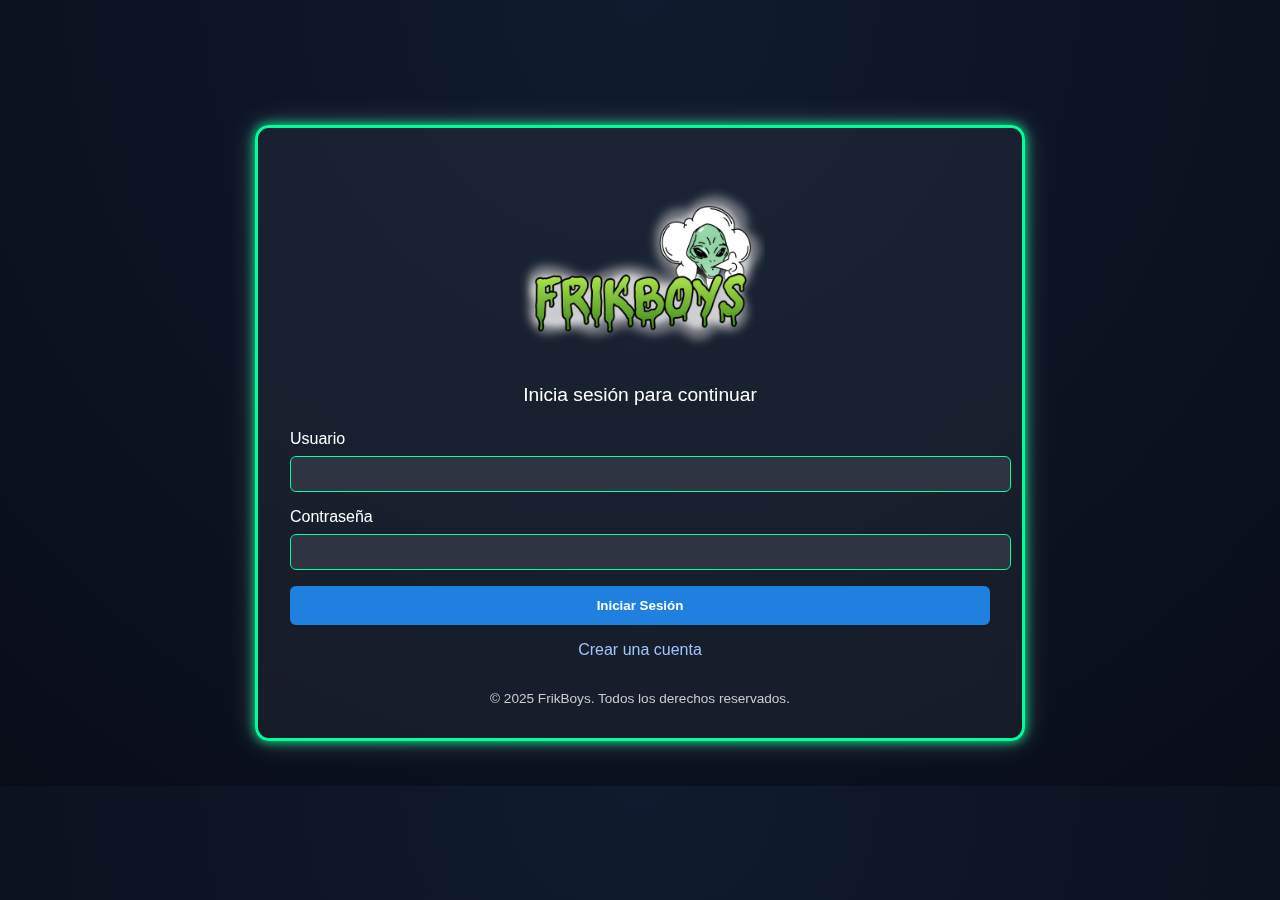
<file: index.html>
<!DOCTYPE html>
<html lang="es">
<head>
    <meta charset="UTF-8">
    <title>Redirigiendo a Login...</title>
    
    <!-- Esta línea redirige automáticamente a la página de login -->
    <meta http-equiv="refresh" content="0; url=public/HTML/login.html">
    
</head>
<body>
    <!-- Mensaje por si la redirección falla -->
    <p>
      Si no eres redirigido automáticamente, 
      <a href="public/HTML/login.html">haz clic aquí para iniciar sesión</a>.
    </p>
</body>
</html>
</file>
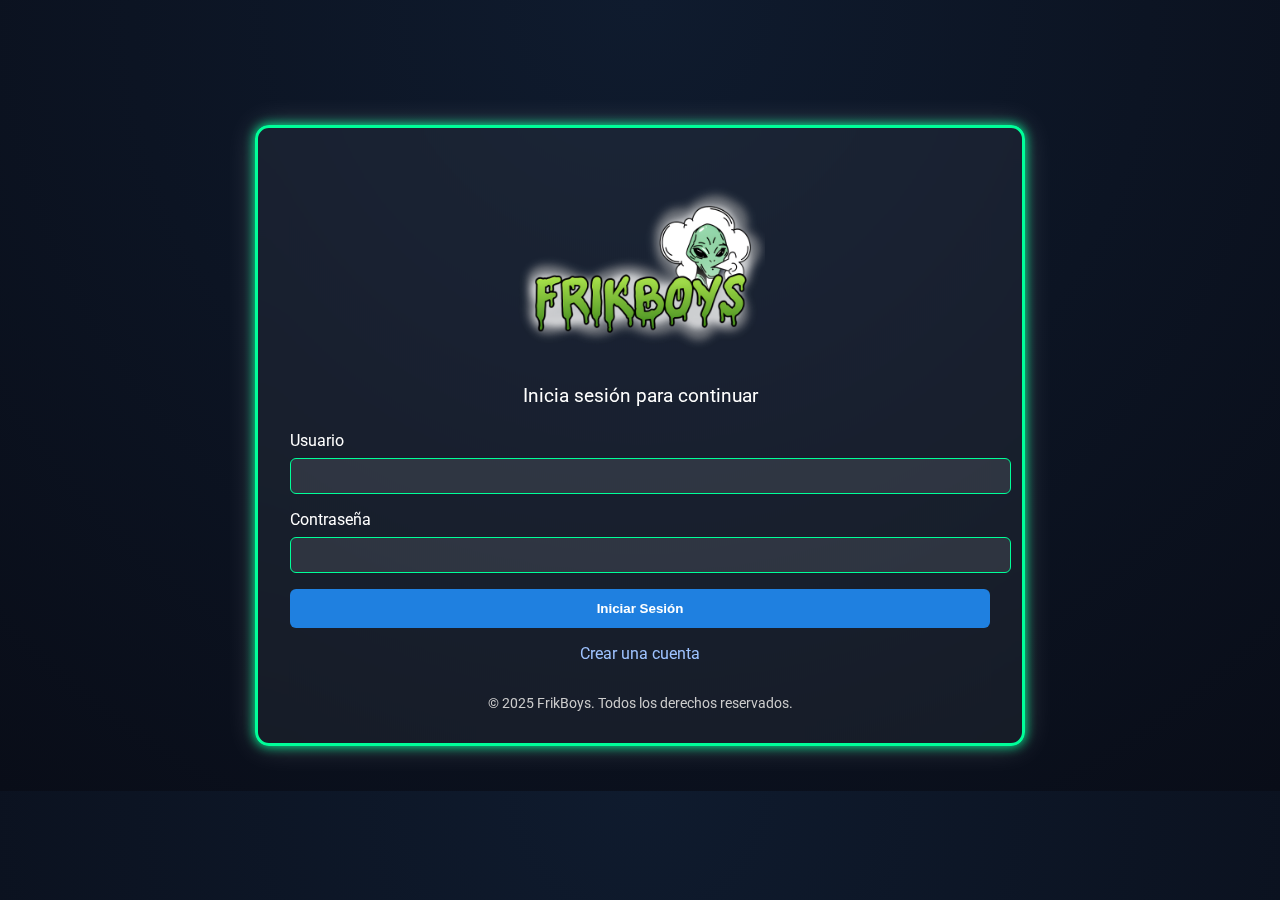
<file: public/HTML/login.html>
<!DOCTYPE html>
<html lang="es">
<head>
  <meta charset="UTF-8" />
  <meta name="viewport" content="width=device-width, initial-scale=1.0" />
  <title>Login - FrikBoys</title>
  <link rel="stylesheet" href="../CSS/style.css" />
  <link rel="stylesheet" href="../CSS/loginRegistro.css" />
  <link rel="icon" href="../imagenes/Logo.png" type="image/png" />
  <link href="https://fonts.googleapis.com/css2?family=Bangers&family=Roboto:wght@400;700&display=swap" rel="stylesheet" />

</head>
<body>
  <div class="LogReg-container">
    <form class="LogReg-form" action="PagPrincipal.html">
      <h1 class="LogReg-title">
        <img src="../imagenes/Logo.png" alt="FrikBoys logo" />
      </h1>
      <p class="LogReg-subtitle">Inicia sesión para continuar</p>

      <div class="input-group">
        <label for="username">Usuario</label>
        <input type="text" id="username" name="username" required />
      </div>
      <div class="input-group">
        <label for="password">Contraseña</label>
        <input type="password" id="password" name="password" required />
      </div>
      <button type="submit" class="LogReg-button">Iniciar Sesión</button>
      <div class="LogReg-links">
        <a href="registro.html">Crear una cuenta</a>
      </div>
    </form>
    <footer class="main-piepagina">
      <p>&copy; 2025 FrikBoys. Todos los derechos reservados.</p>
    </footer>
  </div>
</body>
</html>
</file>
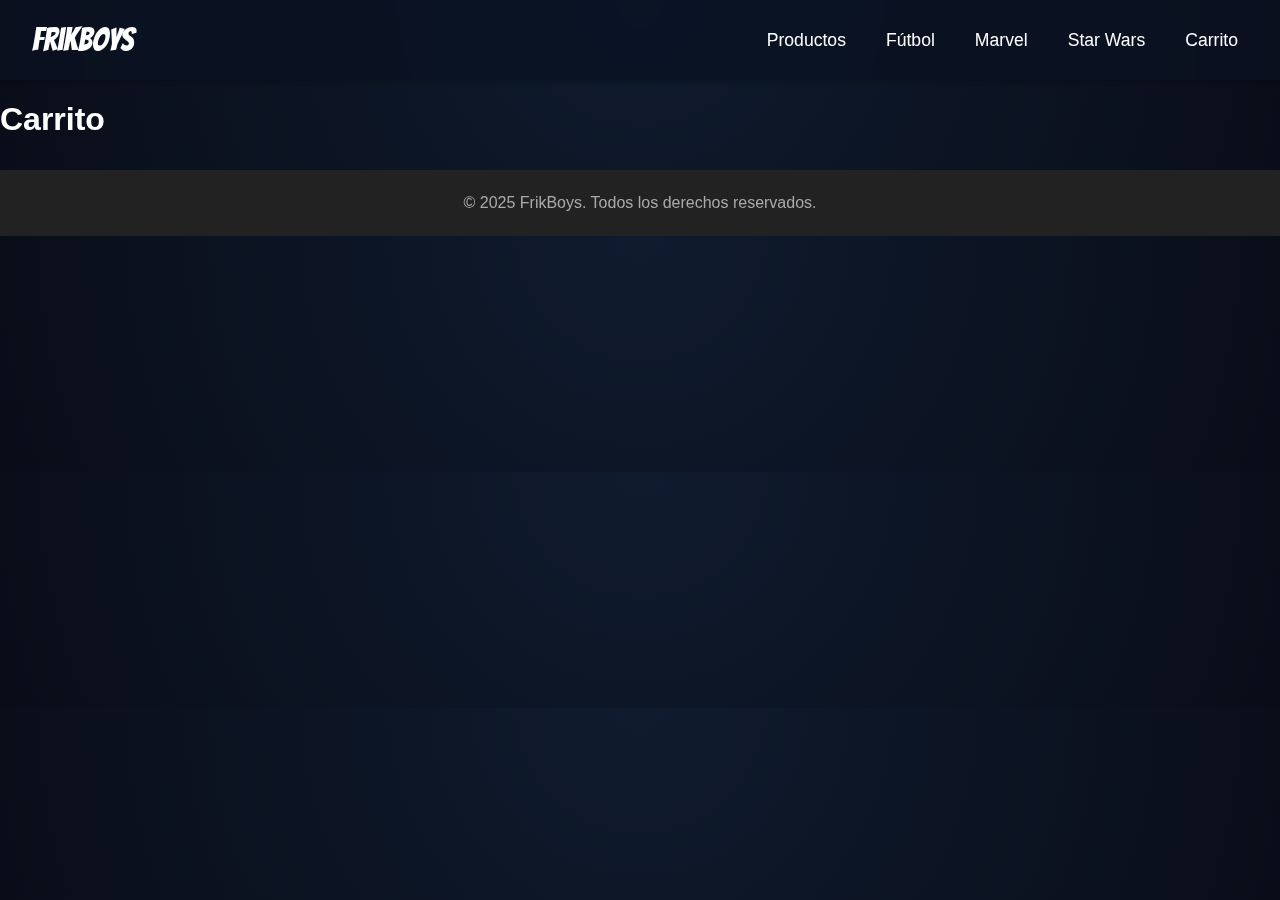
<file: public/HTML/PagCarrito.html>
<!DOCTYPE html>
<html lang="es">
<head>
    <meta charset="UTF-8">
    <meta name="viewport" content="width=device-width, initial-scale=1.0">
    <title>Carrito - FrikBoys</title>
    <link rel="stylesheet" href="../CSS/style.css">
    <link href="https://fonts.googleapis.com/css2?family=Bangers&display=swap" rel="stylesheet">
    <link rel="icon" href="../imagenes/Logo.png" type="image/png" />
</head>
<body>
    <!-- Contenido de Encabezado.html -->
    <header class="main-encabezado">
        <a href="PagPrincipal.html" class="logo">FrikBoys</a>
        <nav>
            <ul>
                <li><a href="PagProductos.html">Productos</a></li>
                <li><a href="PagFutbol.html">Fútbol</a></li>
                <li><a href="PagMarvel.html">Marvel</a></li>
                <li><a href="PagStarWars.html">Star Wars</a></li>
                <li><a href="PagCarrito.html">Carrito</a></li>
            </ul>
        </nav>
    </header>

    <main>
        <h1>Carrito</h1>
    </main>

    <footer class="main-piepagina">
        <p>&copy; 2025 FrikBoys. Todos los derechos reservados.</p>
    </footer>

    <script src="../JS/main.js"></script>
</body>
</html>
</file>
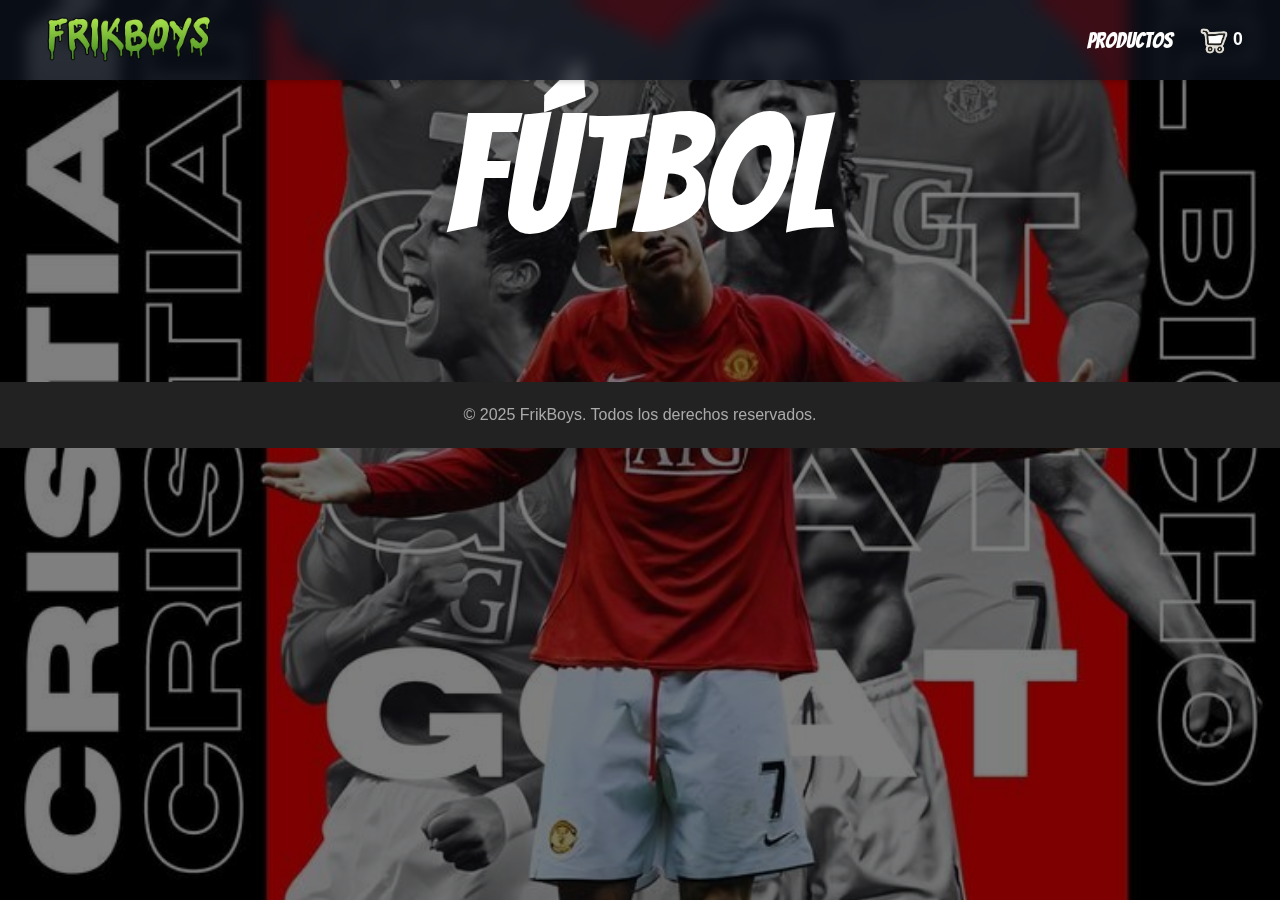
<file: public/HTML/PagFutbol.html>
<!DOCTYPE html>
<html lang="es">
<head>
    <meta charset="UTF-8">
    <meta name="viewport" content="width=device-width, initial-scale=1.0">
    <title>Fútbol - FrikBoys</title>
    <link rel="stylesheet" href="../CSS/style.css">
    <link rel="stylesheet" href="../CSS/PagFutbol.css">
    <!-- CSS Controles -->
    <link rel="stylesheet" href="../CSS/ViewerControls.css">
    <link href="https://fonts.googleapis.com/css2?family=Bangers&display=swap" rel="stylesheet">
    <link rel="icon" href="../imagenes/Logo.png" type="image/png" />
</head>
<body>
    <!-- Contenido de Encabezado.html -->
    <div id="header-container"></div>

    <script>
        (async function loadHeader(){
            try{
                const res = await fetch('header.html');
                if(!res.ok) throw new Error('No se pudo cargar header');
                const html = await res.text();
                document.getElementById('header-container').innerHTML = html;
            }catch(err){
                console.error(err);
            }
        })();
    </script>

    <main>
        <h1 class="page-title">Fútbol</h1>
        <section id="gallery" class="gallery"></section>
    </main>

    <footer class="main-piepagina">
        <p>&copy; 2025 FrikBoys. Todos los derechos reservados.</p>
    </footer>

    <script type="module" src="../JS/PagFutbol.js"></script>
</body>
</html>
</file>
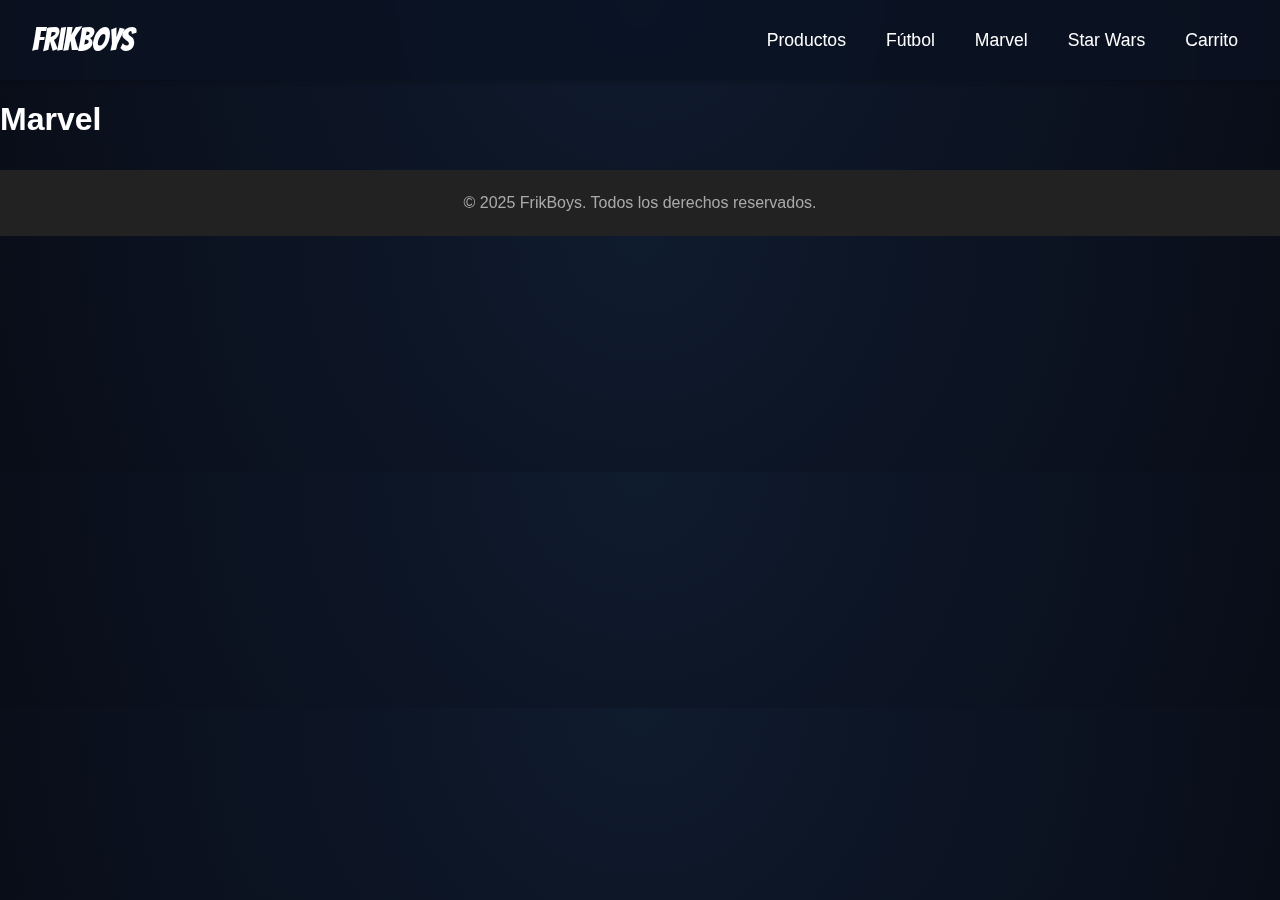
<file: public/HTML/PagMarvel.html>
<!DOCTYPE html>
<html lang="es">
<head>
    <meta charset="UTF-8">
    <meta name="viewport" content="width=device-width, initial-scale=1.0">
    <title>Marvel - FrikBoys</title>
    <link rel="stylesheet" href="../CSS/style.css">
    <link href="https://fonts.googleapis.com/css2?family=Bangers&display=swap" rel="stylesheet">
</head>
<body>
    <!-- Contenido de Encabezado.html -->
    <header class="main-encabezado">
        <a href="PagPrincipal.html" class="logo">FrikBoys</a>
        <nav>
            <ul>
                <li><a href="PagProductos.html">Productos</a></li>
                <li><a href="PagFutbol.html">Fútbol</a></li>
                <li><a href="PagMarvel.html">Marvel</a></li>
                <li><a href="PagStarWars.html">Star Wars</a></li>
                <li><a href="PagCarrito.html">Carrito</a></li>
            </ul>
        </nav>
    </header>

    <main>
        <h1>Marvel</h1>
    </main>

    <footer class="main-piepagina">
        <p>&copy; 2025 FrikBoys. Todos los derechos reservados.</p>
    </footer>

    <script src="../JS/main.js"></script>
</body>
</html>
</file>
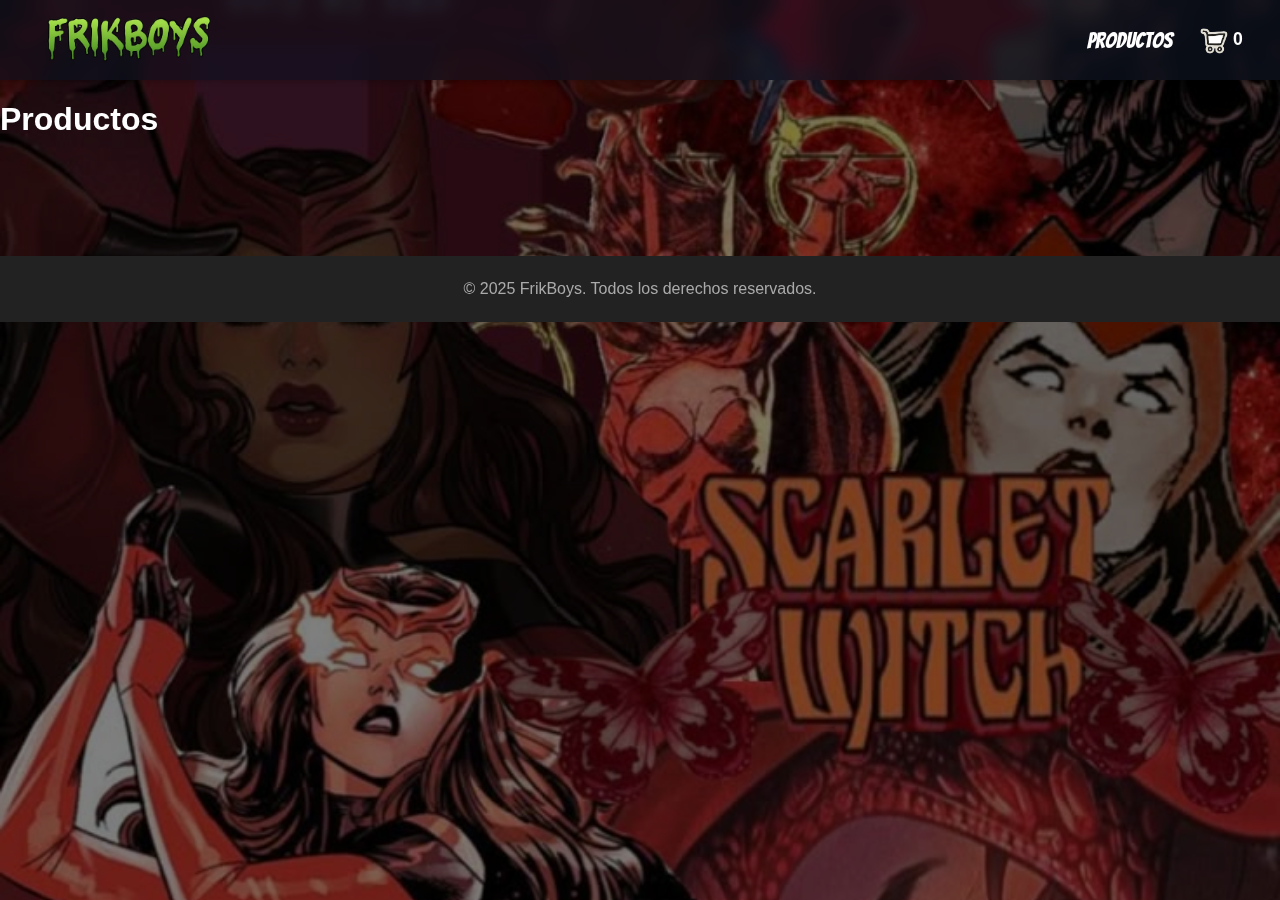
<file: public/HTML/PagProductos.html>
<!DOCTYPE html>
<html lang="es">
<head>
    <meta charset="UTF-8">
    <meta name="viewport" content="width=device-width, initial-scale=1.0">
    <title>Productos - FrikBoys</title>
    <link rel="stylesheet" href="../CSS/style.css">
    <link rel="stylesheet" href="../CSS/PagMarvel.css">
     <!-- CSS Controles -->
    <link rel="stylesheet" href="../CSS/ViewerControls.css">
    <link href="https://fonts.googleapis.com/css2?family=Bangers&display=swap" rel="stylesheet">
    <link rel="icon" href="../imagenes/Logo.png" type="image/png" />
</head>
<body>
     <div id="header-container"></div>

    <script>
        (async function loadHeader(){
            try{
                const res = await fetch('header.html');
                if(!res.ok) throw new Error('No se pudo cargar header');
                const html = await res.text();
                document.getElementById('header-container').innerHTML = html;
            }catch(err){
                console.error(err);
            }
        })();
    </script>

    <main>
        <h1>Productos</h1>
        <section id="gallery" class="gallery"></section>
    </main>

    <footer class="main-piepagina">
        <p>&copy; 2025 FrikBoys. Todos los derechos reservados.</p>
    </footer>

    <script type="module" src="../JS/Productos_page.js"></script>
</body>
</html>
</file>
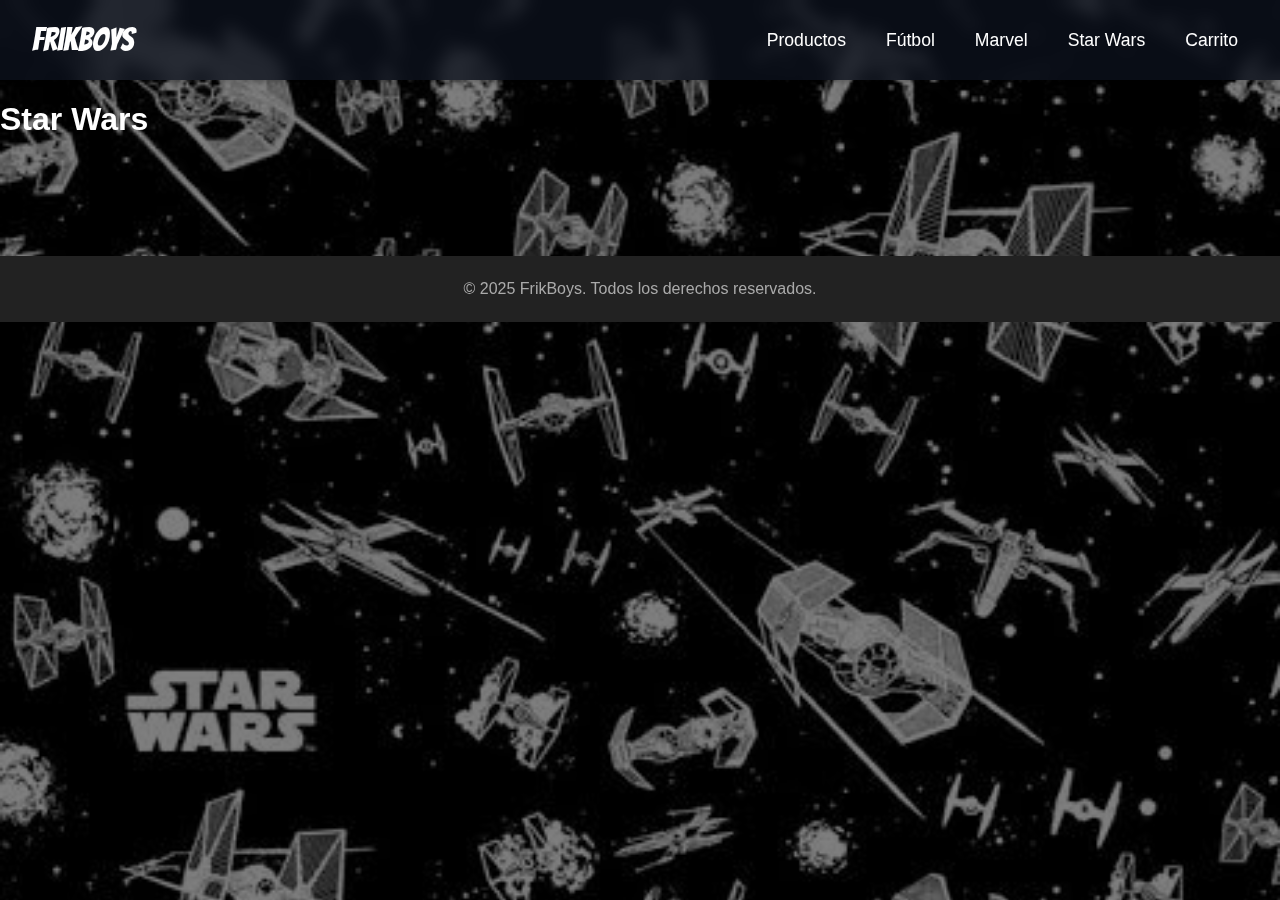
<file: public/HTML/PagStarWars.html>
<!DOCTYPE html>
<html lang="es">
<head>
    <meta charset="UTF-8">
    <meta name="viewport" content="width=device-width, initial-scale=1.0">
    <title>Marvel - FrikBoys</title>
    
    <!-- CSS Global -->
    <link rel="stylesheet" href="../CSS/style.css">
    <!-- CSS Específico de esta página -->
    <link rel="stylesheet" href="../CSS/PagStarWars.css">
    
    <link href="https://fonts.googleapis.com/css2?family=Bangers&display=swap" rel="stylesheet">
</head>
<body>
    <header class="main-encabezado">
        <a href="PagPrincipal.html" class="logo">FrikBoys</a>
        <nav>
            <ul>
                <li><a href="PagProductos.html">Productos</a></li>
                <li><a href="PagFutbol.html">Fútbol</a></li>
                <li><a href="PagMarvel.html">Marvel</a></li>
                <li><a href="PagStarWars.html">Star Wars</a></li>
                <li><a href="PagCarrito.html">Carrito</a></li>
            </ul>
        </nav>
    </header>

    <main>
        <h1>Star Wars</h1>
        <section id="gallery" class="gallery"></section>
    </main>

    <footer class="main-piepagina">
        <p>© 2025 FrikBoys. Todos los derechos reservados.</p>
    </footer>

    <!-- Script configurado como módulo para importar el visor 3D -->
    <script type="module" src="../JS/PagStarWar.js"></script>
</body>
</html>
</file>
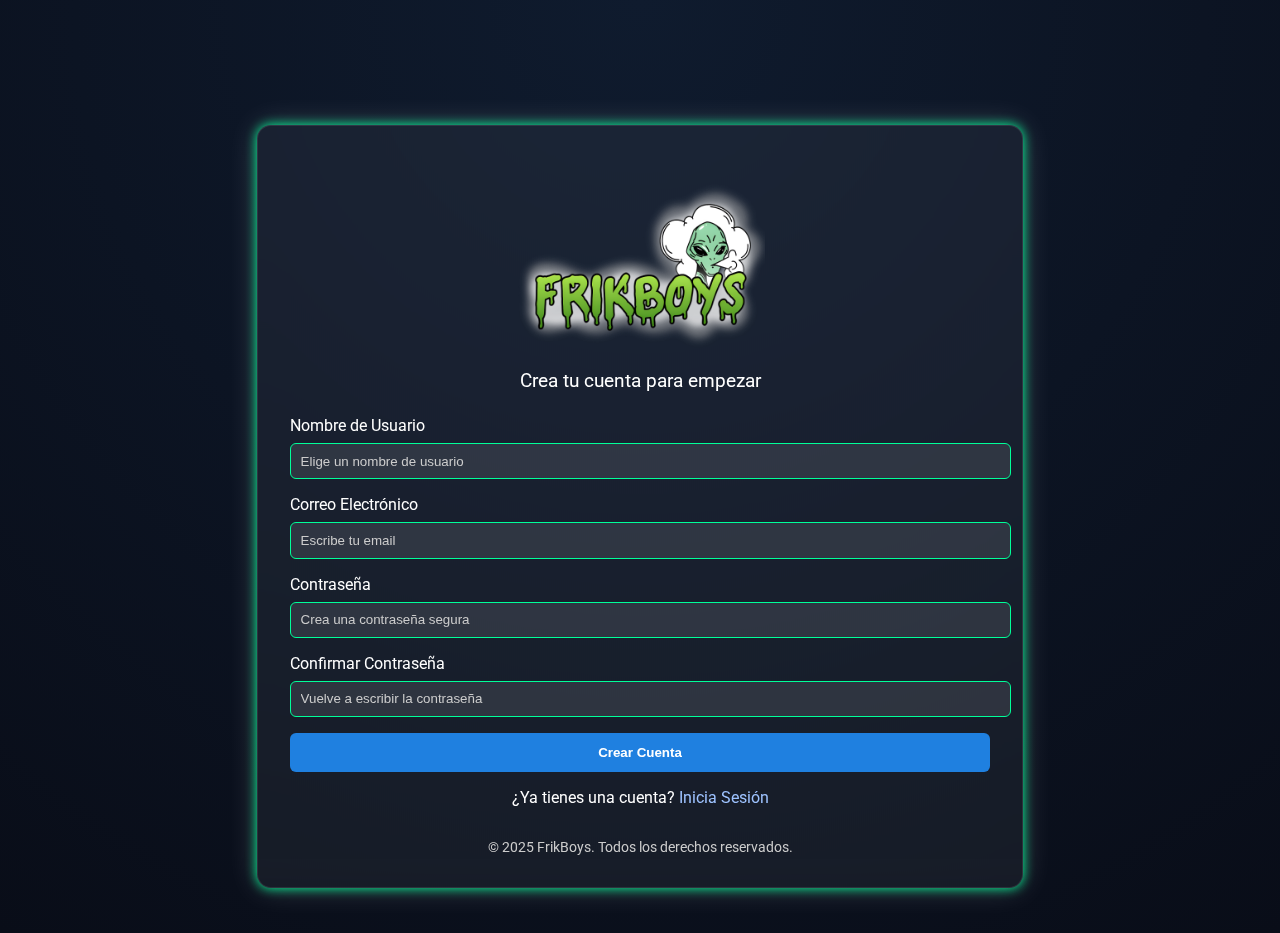
<file: public/HTML/registro.html>
<!DOCTYPE html>
<html lang="es">
<head>
  <meta charset="UTF-8" />
  <meta name="viewport" content="width=device-width, initial-scale=1.0" />
  <title>Registro - FrikBoys</title>
  <link rel="stylesheet" href="../CSS/style.css" />
  <link rel="stylesheet" href="../CSS/loginRegistro.css" />
  <link rel="icon" href="../imagenes/Logo.png" type="image/png" />
  <link href="https://fonts.googleapis.com/css2?family=Bangers&family=Roboto:wght@400;700&display=swap" rel="stylesheet" />
  <style>
    body {
      background: radial-gradient(circle at top, #0f1b2e, #090d18);
      color: #eaeaea;
    }
    .LogReg-container {
      background-color: rgba(255, 255, 255, 0.05);
      backdrop-filter: blur(12px);
      border: 1px solid rgba(255, 255, 255, 0.1);
    }
    .LogReg-title {
      margin-bottom: 1rem;
    }
    .LogReg-title img {
      width: 120px;
      height: auto;
    }
    .LogReg-button {
      background-color: #1f80e0;
    }
    .LogReg-button:hover {
      background-color: #1668b8;
    }
    .LogReg-links a {
      color: #9ec3ff;
    }
    .LogReg-links a:hover {
      text-decoration: underline;
    }
  </style>
</head>
<body>
  <div class="LogReg-container">
    <form class="LogReg-form" action="login.html" method="GET">
      <h1 class="LogReg-title">
        <img src="../imagenes/Logo.png" alt="FrikBoys logo" />
      </h1>
      <p class="LogReg-subtitle">Crea tu cuenta para empezar</p>

      <div class="input-group">
        <label for="username">Nombre de Usuario</label>
        <input type="text" id="username" name="username" placeholder="Elige un nombre de usuario" required />
      </div>

      <div class="input-group">
        <label for="email">Correo Electrónico</label>
        <input type="email" id="email" name="email" placeholder="Escribe tu email" required />
      </div>

      <div class="input-group">
        <label for="password">Contraseña</label>
        <input type="password" id="password" name="password" placeholder="Crea una contraseña segura" required />
      </div>

      <div class="input-group">
        <label for="confirm-password">Confirmar Contraseña</label>
        <input type="password" id="confirm-password" name="confirm-password" placeholder="Vuelve a escribir la contraseña" required />
      </div>

      <button type="submit" class="LogReg-button">Crear Cuenta</button>

      <div class="LogReg-links">
        <span>¿Ya tienes una cuenta?</span>
        <a href="login.html">Inicia Sesión</a>
      </div>
    </form>
    <footer class="main-piepagina">
      <p>&copy; 2025 FrikBoys. Todos los derechos reservados.</p>
    </footer>
  </div>
</body>
</html>
</file>
<file: public/CSS/style.css>
/* --- Estilos base para todo el sitio --- */
body {
    font-family: Arial, sans-serif; /* Una fuente legible para el contenido */
    margin: 0; /* Elimina el margen por defecto del navegador */
    padding: 0;
    background-color: #f4f4f4; /* Un color de fondo suave para las páginas */
    color: #333; /* Color de texto principal */
    padding-top: 80px; /* Espacio para el header fixed */
}

/* --- encabezado / Barra de Navegación Principal --- */
.main-encabezado {
    background-color: rgba(12, 18, 30, 0.75);
    backdrop-filter: saturate(180%) blur(8px);
    padding: 1rem 2rem;
    color: white;
    display: flex;
    justify-content: space-between; /* Alinea el logo a la izquierda y la nav a la derecha */
    align-items: center;
    box-shadow: 0 2px 5px rgba(0,0,0,0.2);
    height: 80px;
    box-sizing: border-box;
    position: fixed;
    top: 0;
    left: 0;
    right: 0;
    z-index: 1000;
}

.main-encabezado .logo {
    font-family: 'Bangers', cursive; /* Reutilizamos la fuente "friki" para el logo */
    font-size: 2rem;
    text-decoration: none;
    color: white;
    display: flex;
    align-items: center;
    justify-content: center;
    height: 100%;
    margin: 0;
    padding: 0;
}


/* Enlace 'Productos' con la misma tipografía que el logo */
.main-encabezado .brand {
  font-family: 'Bangers', cursive;
  font-size: 1.4rem;
  color: white;
  text-decoration: none;
  display: flex;
  align-items: center;
  justify-content: center;
  height: 100%;
  padding: 0 8px;
  margin: 0;
}

/* Estilos para el icono del carrito */
.main-encabezado .link-carrito {
  display: flex;
  align-items: center;
  justify-content: center;
  color: white;
  padding: 0;
  margin: 0;
  height: auto;
}
.main-encabezado .link-carrito svg {
  width: 28px;
  height: 28px;
  margin: 0;
  padding: 0;
}

.main-encabezado nav ul {
    margin: 0;
    padding: 0;
    list-style: none; /* Quita los puntos de la lista */
    display: flex;
    gap: 20px; /* Espacio entre los enlaces */
}

.main-encabezado nav a {
    color: white;
    text-decoration: none;
    font-size: 1.1rem;
    padding: 5px 10px;
    border-radius: 5px;
    transition: background-color 0.3s;
}

.main-encabezado nav a:hover {
    background-color: #34495e; /* Un fondo sutil al pasar el ratón */
}

.main-encabezado .link-carrito:hover {
    background-color: transparent;
}


/* --- piedpagina / Pie de Página --- */
.main-piepagina {
    background-color: #222;
    color: #aaa;
    text-align: center;
    padding: 1.5rem;
    margin-top: 2rem; /* Empuja el piepagina hacia abajo */
}

.main-piepagina p {
    margin: 0;
}

body {
  background: radial-gradient(circle at top, #0f1b2e, #090d18);
  color: #ffffff;
}

.LogReg-container {
  background-color: rgba(255, 255, 255, 0.05);
  backdrop-filter: blur(12px);
  border: 2px solid #00ff99; /* verde slime */
  box-shadow: 0 0 30px rgba(255, 255, 255, 0.2); /* efecto humo */
  border-radius: 12px;
}

.LogReg-title {
  margin-bottom: 1rem;
}

.LogReg-title img {
  width: 240px;
  height: auto;
}

.input-group label {
  color: #ffffff;
}

.input-group input {
  background-color: rgba(255, 255, 255, 0.1);
  color: #ffffff;
  border: 1px solid #00ff99;
}

.input-group input::placeholder {
  color: #cccccc;
}

.LogReg-button {
  background-color: #1f80e0;
  color: white;
}

.LogReg-button:hover {
  background-color: #1668b8;
}

.LogReg-links {
  color: #ffffff;
}

.LogReg-links a {
  color: #9ec3ff;
}

.LogReg-links a:hover {
  text-decoration: underline;
}

.carrusel-destacado {
  background-color: #111827;
  padding: 2rem 0;
  overflow: hidden;
}

.carrusel-container {
  position: relative;
  max-width: 100%;
  margin: 0 auto;
  display: flex;
  align-items: center;
}

.carrusel-imagenes {
  display: flex;
  overflow-x: auto;
  scroll-behavior: smooth;
  gap: 1rem;
  padding: 0 2rem;
}

.carrusel-imagenes img {
  height: 200px;
  flex-shrink: 0;
  border-radius: 8px;
  transition: transform 0.3s ease;
}

.carrusel-imagenes img:hover {
  transform: scale(1.05);
}

.carrusel-btn {
  background-color: rgba(0, 0, 0, 0.6);
  color: #fff;
  border: none;
  font-size: 2rem;
  padding: 0.5rem 1rem;
  cursor: pointer;
  z-index: 1;
}

.carrusel-btn.left {
  position: absolute;
  left: 0;
}

.carrusel-btn.right {
  position: absolute;
  right: 0;
}

.hero_bg {
  position: relative;
  background-color: #1a1a1a;
  overflow: hidden;
}

.hero_carrusel {
  position: relative;
  width: 100%;
  height: 100%;
  text-align: center;
}

.hero_carrusel img {
  width: 100%;
  max-height: 400px;
  object-fit: cover;
  transition: opacity 0.5s ease;
}

.hero_btn {
  position: absolute;
  top: 50%;
  transform: translateY(-50%);
  background-color: rgba(0,0,0,0.5);
  color: white;
  border: none;
  font-size: 2rem;
  padding: 0.5rem 1rem;
  cursor: pointer;
  z-index: 2;
}

.hero_btn.left {
  left: 10px;
}

.hero_btn.right {
  right: 10px;
}

.hero {
  position: relative;
  width: 100%;
  height: 500px; /* ajusta según tus imágenes */
  overflow: hidden;
  margin: 0;
  padding: 0;
}

.hero_carrusel {
  position: relative;
  width: 100%;
  height: 100%;
}

.hero_carrusel img {
  width: 100%;
  height: 100%;
  object-fit: cover;
  display: block;
}

.hero_btn {
  position: absolute;
  top: 50%;
  transform: translateY(-50%);
  background-color: rgba(0,0,0,0.5);
  color: white;
  border: none;
  font-size: 2rem;
  padding: 0.5rem 1rem;
  cursor: pointer;
  z-index: 2;
}

.hero_btn.left {
  left: 10px;
}

.hero_btn.right {
  right: 10px;
}

.hero_overlay {
  position: absolute;
  top: 50%;
  left: 50%;
  transform: translate(-50%, -50%);
  text-align: center;
  color: white;
  z-index: 3;
  width: 100%;
  padding: 0 1rem;
}

.hero_title {
  font-size: 3rem;
  font-family: 'Bangers', cursive;
  margin-bottom: 0.5rem;
}

.hero_subtitle {
  font-size: 1.5rem;
  margin-bottom: 1rem;
}

.hero_actions .btn--primary {
  background-color: #007bff;
  color: white;
  padding: 0.7rem 1.5rem;
  border-radius: 5px;
  text-decoration: none;
  font-weight: bold;
}

/* =========================================
   RESPONSIVE DESIGN GLOBAL (style.css)
   Añadir al final del archivo
   ========================================= */

/* --- TABLETS Y MÓVILES GRANDES (max-width: 900px) --- */
@media screen and (max-width: 900px) {
    
    /* 1. HEADER MÁS COMPACTO */
    .main-encabezado {
        padding: 0.5rem 1rem; /* Menos relleno a los lados */
        height: 60px; /* Reducimos la altura de la barra */
    }

    /* Ajustamos el body para que el contenido no quede tapado por el header nuevo */
    body {
        padding-top: 60px; 
    }

    .main-encabezado .logo {
        font-size: 1.5rem; /* Logo FrikBoys más pequeño */
    }

    .main-encabezado .brand {
        font-size: 1.1rem; /* Enlace "Productos" más pequeño */
    }

    /* 2. CARRUSEL DE IMÁGENES PEQUEÑAS */
    .carrusel-imagenes img {
        height: 160px; /* Reducir altura de miniaturas */
    }
}

/* --- MÓVILES (max-width: 600px) --- */
@media screen and (max-width: 600px) {

    /* 1. HEADER MÍNIMO */
    .main-encabezado nav ul {
        gap: 10px; /* Juntar más los enlaces */
    }
    
    .main-encabezado nav a {
        font-size: 0.9rem; /* Texto más pequeño */
        padding: 5px;
    }

    /* 2. HERO / BANNER PRINCIPAL */
    .hero {
        height: 400px; /* Altura ajustada para móvil */
    }

    .hero_title {
        font-size: 2.2rem; /* Reducir título gigante (3rem era mucho) */
        line-height: 1.1;
    }

    .hero_subtitle {
        font-size: 1rem;
        margin-bottom: 1.5rem;
    }

    .hero_btn {
        font-size: 1.5rem; /* Flechas más pequeñas */
        padding: 0.2rem 0.8rem;
    }

    /* 3. FORMULARIO LOGIN / REGISTRO */
    .LogReg-container {
        width: 92%; /* Ocupar casi todo el ancho */
        margin: 2rem auto; /* Centrar con margen */
        padding: 1.5rem; /* Menos padding interno */
    }

    .LogReg-title img {
        width: 180px; /* Logo del formulario más pequeño */
    }

    .input-group input {
        font-size: 16px; /* Evita zoom automático en iPhone */
        padding: 0.8rem; /* Área de toque cómoda */
    }

    /* 4. PIE DE PÁGINA */
    .main-piepagina {
        padding: 1rem;
        font-size: 0.8rem;
    }
}

/* --- MÓVILES MUY PEQUEÑOS (max-width: 380px) --- */
@media screen and (max-width: 380px) {
    /* Ocultar subtítulo del Hero si la pantalla es enana */
    .hero_subtitle {
        display: none; 
    }
    
    .hero_title {
        font-size: 1.8rem;
    }

    /* Ajuste extremo para el header */
    .main-encabezado .brand {
        display: none; /* Ocultar texto "Productos" y dejar solo el carrito si no cabe */
    }
}
</file>
<file: public/CSS/loginRegistro.css>
body {
  background-color: #090d18; /* azul oscuro uniforme */
  color: #ffffff;
  font-family: 'Roboto', sans-serif;
}

/* Contenedor del formulario */
.LogReg-container {
  max-width: 700px; /* antes 400px → ahora mucho más ancho */
  margin: 5vh auto;
  padding: 2rem;
  background-color: rgba(255, 255, 255, 0.05);
  backdrop-filter: blur(12px);
  border: 3px solid #00ff99; /* borde verde lima */
  box-shadow:
    0 0 12px #00ff99,       /* resplandor verde */
    0 0 30px rgba(255, 255, 255, 0.2); /* humo blanco */
  border-radius: 14px;
}

/* Logo más grande */
.LogReg-title {
  text-align: center;
  margin-bottom: 2rem;
}
.LogReg-title img {
  width: 250px !important;
  max-width: none !important;
  height: auto;
  display: block;
  margin: 0 auto;
}

/* Subtítulo */
.LogReg-subtitle {
  text-align: center;
  font-size: 1.2rem;
  margin-bottom: 1.5rem;
  color: #ffffff;
}

/* Campos de entrada */
.input-group {
  margin-bottom: 1rem;
}
.input-group label {
  display: block;
  margin-bottom: 0.5rem;
  color: #ffffff;
}
.input-group input {
  width: 100%;
  padding: 0.6rem;
  border-radius: 6px;
  border: 1px solid #00ff99;
  background-color: rgba(255, 255, 255, 0.1);
  color: #ffffff;
}
.input-group input::placeholder {
  color: #cccccc;
}

/* Botón */
.LogReg-button {
  width: 100%;
  padding: 0.75rem;
  border: none;
  border-radius: 6px;
  background-color: #1f80e0;
  color: white;
  font-weight: bold;
  cursor: pointer;
  transition: background-color 0.2s ease;
}
.LogReg-button:hover {
  background-color: #1668b8;
}

/* Enlaces */
.LogReg-links {
  text-align: center;
  margin-top: 1rem;
  color: #ffffff;
}
.LogReg-links a {
  color: #9ec3ff;
  text-decoration: none;
}
.LogReg-links a:hover {
  text-decoration: underline;
}

.main-piepagina {
  text-align: center;
  margin-top: 2rem;
  font-size: 0.85rem;
  color: #cccccc;
  background: none !important;
  border: none !important;
  padding: 0 !important;
}

/* =========================================
   RESPONSIVE DESIGN (Media Queries)
   Añadir al final del archivo CSS
   ========================================= */

/* Para Tablets y pantallas medianas (menos de 768px) */
@media screen and (max-width: 768px) {
  .LogReg-container {
    max-width: 90%; /* En vez de fijo, usa porcentaje del ancho */
    padding: 1.5rem; /* Reducimos un poco el padding interno */
    margin: 3vh auto; /* Menos margen vertical */
  }

  .LogReg-title img {
    width: 200px !important; /* Logo un poco más pequeño */
  }
}

/* Para Móviles (menos de 480px) */
@media screen and (max-width: 480px) {
  .LogReg-container {
    max-width: 95%; /* Ocupa casi todo el ancho de la pantalla */
    padding: 1.2rem; /* Menos relleno para ganar espacio útil */
    margin: 2rem auto; 
    border-width: 2px; /* Borde un poco más fino */
  }

  .LogReg-title img {
    width: 160px !important; /* Logo optimizado para móvil */
    margin-bottom: 1rem;
  }

  .LogReg-subtitle {
    font-size: 1rem; /* Texto un poco más pequeño */
    margin-bottom: 1.2rem;
  }

  .input-group label {
    font-size: 0.9rem;
  }

  .input-group input {
    padding: 0.5rem; /* Inputs un poco más compactos */
    font-size: 16px; /* Evita que el iPhone haga zoom al escribir */
  }

  .LogReg-button {
    padding: 0.7rem;
    font-size: 1rem;
  }
}
</file>
<file: public/CSS/PagFutbol.css>
/* --- NUEVO: Estilo para el contenedor del modelo en la carta --- */
.card-model-preview {
    width: 100%;
    height: 250px;
    background-color: transparent; 
    cursor: pointer;
    overflow: hidden; /* Asegura que el modelo no se salga */
}

/* --- Galería de Productos --- */
.gallery { 
    display: flex; /* Cambiado de grid a flex */
    flex-wrap: wrap; /* Permite que los elementos pasen a la siguiente línea */
    justify-content: center; /* Centra los elementos horizontalmente */
    gap: 2rem; 
    padding: 2rem; 
}

/* Fondo de página Fútbol */
body {
    background-image: url('../imagenes/Futbol/EstampadoCritiano.jpg');
    background-size: cover;
    background-attachment: fixed;
    background-position: center;
    background-repeat: no-repeat;
    position: relative;
}

body::before {
    content: '';
    position: fixed;
    top: 0;
    left: 0;
    width: 100%;
    height: 100%;
    background-color: rgba(0, 0, 0, 0.5);
    pointer-events: none;
    z-index: -1;
}

main {
    position: relative;
    z-index: 1;
}

/* Título de página */
.page-title {
    font-family: 'Bangers', cursive;
    font-size: 10.2rem;
    color: white;
    text-align: center;
    margin: 0.5rem 0 1.5rem;
    letter-spacing: 1px;
    font-weight: 400; /* quitar negrita */
}

.product-card { 
    width: 320px;
    background: #1e1e1e; 
    color: #efefef;
    border-radius: 12px; 
    overflow: hidden; 
    box-shadow: 0 4px 15px rgba(0,0,0,0.6), 0 0 20px rgba(0,255,0,0.4); 
    border: 2px solid rgba(0,255,0,0.7);
    text-align: center; 
    transition: transform .3s; 
    cursor: pointer; 
    display:flex; flex-direction:column; align-items:center;
}

.product-card:hover { 
    transform: translateY(10px); 
}


/* Ya no se usa para el modelo, pero se puede dejar por si acaso */
.product-card img { 
    width: 100%; 
    height: 250px; 
    object-fit: cover; 
}

/* Caja de info que distingue del fondo */
.card-info{
    background: rgba(255,255,255,0.03);
    padding: 16px;
    margin-top: 12px;
    border-radius: 10px;
    border: 1px solid rgba(255,255,255,0.06);
    box-shadow: 0 8px 20px rgba(0,0,0,0.45);
    width: calc(100% - 28px);
    text-align: center;
}

.product-card h3 { 
    margin: 0 0 8px;
    font-size: 1.8rem; 
}

.product-card .desc{ font-size: 1.15rem; color: #d6d6d6; margin: 6px 0; }

.precio { 
    font-weight: 800; 
    color: #e74c3c; 
    font-size: 1.6rem; 
}

.card-actions{ display:flex; gap:10px; justify-content:center; margin-top:12px; }
.btn-add{ background:#e74c3c; color:#fff; border:none; padding:12px 18px; border-radius:999px; cursor:pointer; font-size:1.05rem; }
.btn-add:hover{ filter: brightness(0.95); }
.btn-carrito{ border-radius:999px; }

.product-card h3 { 
    margin: 1rem 0 0.5rem; 
    font-size: 1.3rem; 
}

.precio { 
    font-weight: bold; 
    color: #e74c3c; 
    font-size: 1.4rem; 
}

.btn-ver { 
    background: #e74c3c; 
    color: white; 
    border: none; 
    padding: 12px; 
    width: 90%; 
    margin: 1rem auto; 
    border-radius: 8px; 
    font-size: 1.1rem; 
    cursor: pointer; 
}

.btn-ver:hover { 
    background: #c0392b; 
}

/* --- Estilos del Modal --- */
.modal { 
    display: none; 
    position: fixed; 
    z-index: 1000; 
    left: 0; 
    top: 0; 
    width: 100%; 
    height: 100%; 
    background-color: rgba(0,0,0,0.9); 
    overflow: auto; 
}

.modal-content { 
    background: #1e1e1e; 
    color: #efefef;
    margin: 5% auto; 
    padding: 20px; 
    width: 90%; 
    max-width: 1000px; 
    border-radius: 15px; 
    position: relative; 
    box-shadow: 0 10px 40px rgba(0,0,0,0.6);
    border: 1px solid rgba(255,255,255,0.04);
}

.close { 
    position: absolute; 
    top: 10px; 
    right: 25px; 
    font-size: 40px; 
    font-weight: bold; 
    cursor: pointer; 
    color: #ddd; 
}

.close:hover { 
    color: #fff; 
}

.modal-grid { 
    display: grid; 
    grid-template-columns: 1fr 1fr; 
    gap: 2rem; 
    margin-top: 2rem; 
}

.visor3d { 
    width: 100%; 
    height: 500px; 
    background: #000; 
    border-radius: 10px; 
    overflow: hidden; 
}

.info h2 { 
    margin-top: 0; 
    font-size: 2.6rem;
    font-weight: 700;
}

.info .precio { 
    font-weight: 800; 
    color: #e74c3c; 
    font-size: 1.6rem; 
    margin: 12px 0; 
}

.info p { 
    color: #d6d6d6; 
    font-size: 1rem; 
    line-height: 1.6;
}

/* Slightly lighter panel for modal info so name and price stand out */
.info { 
    background: rgba(255,255,255,0.04);
    padding: 28px; 
    border-radius: 10px; 
    box-shadow: 0 6px 18px rgba(0,0,0,0.45); 
    display: flex;
    flex-direction: column;
    justify-content: center;
}  

.btn-carrito { 
    background: #e74c3c; 
    color: white; 
    border: none; 
    padding: 12px 28px; 
    font-size: 1.15rem; 
    border-radius: 999px; 
    cursor: pointer; 
    display: block;
    width: 90%;
    margin: 18px auto 0;
} 

.btn-carrito:hover { 
    background: #c0392b; 
}

/* --- Responsive --- */
@media (max-width: 768px) { 
    .modal-grid { 
        grid-template-columns: 1fr; 
    } 
    .visor3d { 
        height: 400px; 
    } 
}

/* =========================================
   RESPONSIVE DESIGN (Galería y Modal)
   ========================================= */

/* --- TABLETS Y PANTALLAS PEQUEÑAS (max-width: 900px) --- */
@media screen and (max-width: 900px) {
    .gallery {
        padding: 1.5rem;
        gap: 1.5rem;
    }
    
    .modal-content {
        width: 95%;
        margin: 5% auto;
    }
}

/* --- MÓVILES (max-width: 600px) --- */
@media screen and (max-width: 600px) {
    .gallery {
        grid-template-columns: 1fr;
        padding: 1rem;
        gap: 2rem;
    }

    /* Ajuste altura modelo en móvil */
    .card-model-preview {
        height: 220px;
    }

    .modal-content {
        margin: 0;
        width: 100%;
        height: 100%;
        max-width: none;
        border-radius: 0;
        padding: 15px;
        overflow-y: auto;
        display: flex;
        flex-direction: column;
    }

    .close {
        position: fixed;
        top: 15px;
        right: 15px;
        background-color: rgba(255, 255, 255, 0.9);
        width: 45px;
        height: 45px;
        border-radius: 50%;
        text-align: center;
        line-height: 45px;
        font-size: 2rem;
        box-shadow: 0 2px 10px rgba(0,0,0,0.2);
        z-index: 1100;
        color: #333;
    }

    .modal-grid {
        display: flex;
        flex-direction: column;
        gap: 1.5rem;
        margin-top: 3rem;
    }

    .visor3d {
        height: 300px;
        flex-shrink: 0;
    }

    .btn-carrito {
        width: 100%;
        padding: 1rem;
        font-size: 1.1rem;
        margin-bottom: 2rem;
    }
    
    .info h2 {
        font-size: 1.8rem;
    }
    
    .info p {
        font-size: 1rem;
        line-height: 1.5;
        color: #555;
    }
}

/* --- MÓVILES EN HORIZONTAL (Landscape) --- */
@media screen and (max-height: 500px) and (orientation: landscape) {
    .modal-content {
        padding-top: 10px;
    }
    .modal-grid {
        margin-top: 1rem;
    }
    .visor3d {
        height: 200px;
    }
    .close {
        top: 10px;
        right: 10px;
        width: 35px;
        height: 35px;
        line-height: 35px;
        font-size: 1.5rem;
    }
}
</file>
<file: public/CSS/ViewerControls.css>
/* public/CSS/ViewerControls.css */

#canvas-container, .visor3d {
    position: relative; 
}

.control-btn {
    position: absolute;
    top: 50%;
    transform: translateY(-50%);
    background-color: rgba(255, 255, 255, 0.1); 
    border: 1px solid rgba(255, 255, 255, 0.2);
    color: white;
    width: 40px;
    height: 60px;
    cursor: pointer;
    z-index: 10; 
    display: flex;
    justify-content: center;
    align-items: center;
    border-radius: 8px;
    transition: all 0.3s ease;
    user-select: none; 
    outline: none;
}

.control-btn:hover {
    background-color: rgba(255, 255, 255, 0.3);
    box-shadow: 0 0 10px rgba(255, 255, 255, 0.2);
}

.control-btn:active {
    background-color: rgba(231, 76, 60, 0.8); 
    transform: translateY(-50%) scale(0.95);
}

.btn-left {
    left: 10px;
}

.btn-right {
    right: 10px;
}

.icon-arrow {
    width: 24px;
    height: 24px;
    fill: white;
    pointer-events: none;
}

.btn-zoom {
    top: 20px;
    right: 20px;
    width: 45px;
    height: 45px;
    border-radius: 50%; /* Redondo */
    transform: none; /* Quitamos el centrado vertical de los otros botones */
    background-color: rgba(0, 0, 0, 0.5); /* Un poco más oscuro */
}

.btn-zoom.active {
    background-color: #2ecc71; /* Verde cuando está activado */
    border-color: #27ae60;
}

.icon-zoom {
    width: 20px;
    height: 20px;
    fill: white;
    pointer-events: none;
}


@media (max-width: 400px) {
    .control-btn {
        width: 30px;
        height: 50px;
    }
}

/* =========================================
   RESPONSIVE DESIGN (Controles Visor 3D)
   Añadir al final de ViewerControls.css
   ========================================= */

/* --- TABLETS Y MÓVILES (max-width: 768px) --- */
@media screen and (max-width: 768px) {
    .control-btn {
        width: 35px; /* Un poco más estrechos para no tapar el modelo */
        height: 55px;
        background-color: rgba(0, 0, 0, 0.3); /* Fondo más oscuro para verlos mejor sin hover */
        border-color: rgba(255, 255, 255, 0.3);
    }

    /* Quitamos el efecto hover en pantallas táctiles para que no se queden "pegados" */
    .control-btn:hover {
        background-color: rgba(0, 0, 0, 0.3); 
        box-shadow: none;
    }

    /* Efecto al pulsar con el dedo */
    .control-btn:active {
        background-color: #e74c3c; /* Rojo intenso al tocar */
        transform: translateY(-50%) scale(0.9);
    }
}

/* --- MÓVILES PEQUEÑOS (max-width: 480px) --- */
@media screen and (max-width: 480px) {
    .control-btn {
        width: 32px;
        height: 48px;
        /* Pegarlos más al borde para dejar espacio central libre para rotar el 3D */
    }

    .btn-left {
        left: 5px; 
    }

    .btn-right {
        right: 5px;
    }

    .icon-arrow {
        width: 20px;
        height: 20px;
    }
}

/* --- MÓVILES EN HORIZONTAL (Landscape) --- */
/* Importante: En horizontal la altura es poca, los botones no deben ser gigantes */
@media screen and (max-height: 500px) and (orientation: landscape) {
    .control-btn {
        height: 40px; /* Botones más bajitos */
        width: 30px;
    }
    
    .icon-arrow {
        width: 18px;
        height: 18px;
    }
}
</file>
<file: public/CSS/PagMarvel.css>
/* --- NUEVO: Estilo para el contenedor del modelo en la carta --- */
.card-model-preview {
    width: 100%;
    height: 250px; /* Misma altura que tenían las imágenes */
    background-color: transparent; 
    cursor: pointer;
    overflow: hidden;
}

/* Fondo de página Marvel */
body {
    background-image: url('../imagenes/Marvel/EstampadoWanda.jpg');
    background-size: cover;
    background-attachment: fixed;
    background-position: center;
    background-repeat: no-repeat;
    position: relative;
}

body::before {
    content: '';
    position: fixed;
    top: 0;
    left: 0;
    width: 100%;
    height: 100%;
    background-color: rgba(0, 0, 0, 0.5);
    pointer-events: none;
    z-index: -1;
}

main {
    position: relative;
    z-index: 1;
}

/* --- Galería de Productos --- */
.gallery { 
    display: flex; /* Cambiado de grid a flex */
    flex-wrap: wrap; /* Permite que los elementos se ajusten en varias líneas */
    justify-content: center; /* Centra las tarjetas horizontalmente */
    gap: 2rem; 
    padding: 2rem; 
}

/* Título de página */
.page-title {
    font-family: 'Bangers', cursive;
    font-size: 10.2rem;
    color: white;
    text-align: center;
    margin: 0.5rem 0 1.5rem;
    letter-spacing: 1px;
    font-weight: 400; /* quitar negrita */
}

.product-card { 
    width: 320px;
    background: #1e1e1e; 
    color: #efefef;
    border-radius: 12px; 
    overflow: hidden; 
    box-shadow: 0 4px 15px rgba(0,0,0,0.6), 0 0 20px rgba(255,0,0,0.4); 
    border: 2px solid rgba(255,0,0,0.7);
    text-align: center; 
    transition: transform .3s; 
    cursor: pointer; 
    position: relative; /* Importante para el posicionamiento */
    display:flex; flex-direction:column; align-items:center;
}

.product-card:hover { 
    transform: translateY(-10px); 
}

/* Ya no usamos IMG para el producto principal, pero dejamos la regla por si acaso */
.product-card img { 
    width: 100%; 
    height: 250px; 
    object-fit: cover; 
}

/* Caja de info que distingue del fondo */
.card-info{
    background: rgba(255,255,255,0.03);
    padding: 16px;
    margin-top: 12px;
    border-radius: 10px;
    border: 1px solid rgba(255,255,255,0.06);
    box-shadow: 0 8px 20px rgba(0,0,0,0.45);
    width: calc(100% - 28px);
    text-align: center;
}

.product-card h3 { 
    margin: 0 0 8px;
    font-size: 1.8rem; 
}

.product-card .desc{ font-size: 1.15rem; color: #d6d6d6; margin: 6px 0; }

.precio { 
    font-weight: 800; 
    color: #e74c3c; 
    font-size: 1.6rem; 
}

.card-actions{ display:flex; gap:10px; justify-content:center; margin-top:12px; }
.btn-add{ background:#e74c3c; color:#fff; border:none; padding:12px 18px; border-radius:999px; cursor:pointer; font-size:1.05rem; }
.btn-add:hover{ filter: brightness(0.95); }
.btn-carrito{ border-radius:999px; }

.btn-ver { 
    background: #e74c3c; 
    color: white; 
    border: none; 
    padding: 12px; 
    width: 90%; 
    margin: 1rem auto; 
    border-radius: 8px; 
    font-size: 1.1rem; 
    cursor: pointer; 
}

.btn-ver:hover { 
    background: #c0392b; 
}

/* --- Estilos del Modal --- */
.modal { 
    display: none; 
    position: fixed; 
    z-index: 1000; 
    left: 0; 
    top: 0; 
    width: 100%; 
    height: 100%; 
    background-color: rgba(0,0,0,0.9); 
    overflow: auto; 
}

.modal-content { 
    background: #1e1e1e; 
    color: #efefef;
    margin: 5% auto; 
    padding: 20px; 
    width: 90%; 
    max-width: 1000px; 
    border-radius: 15px; 
    position: relative; 
    box-shadow: 0 10px 40px rgba(0,0,0,0.6);
    border: 1px solid rgba(255,255,255,0.04);
}

.close { 
    position: absolute; 
    top: 10px; 
    right: 25px; 
    font-size: 40px; 
    font-weight: bold; 
    cursor: pointer; 
    color: #ddd; 
}

.close:hover { 
    color: #fff; 
}

.modal-grid { 
    display: grid; 
    grid-template-columns: 1fr 1fr; 
    gap: 2rem; 
    margin-top: 2rem; 
}

.visor3d { 
    width: 100%; 
    height: 500px; 
    background: #000; 
    border-radius: 10px; 
    overflow: hidden; 
}

.info h2 { 
    margin-top: 0; 
    font-size: 2.6rem;
    font-weight: 700;
}

.info .precio { 
    font-weight: 800; 
    color: #e74c3c; 
    font-size: 1.6rem; 
    margin: 12px 0; 
}

.info p { 
    color: #d6d6d6; 
    font-size: 1rem; 
    line-height: 1.6;
}

/* Slightly lighter panel for modal info so name and price stand out */
.info { 
    background: rgba(255,255,255,0.04);
    padding: 28px; 
    border-radius: 10px; 
    box-shadow: 0 6px 18px rgba(0,0,0,0.45); 
    display: flex;
    flex-direction: column;
    justify-content: center;
}  

.btn-carrito { 
    background: #e74c3c; 
    color: white; 
    border: none; 
    padding: 12px 28px; 
    font-size: 1.15rem; 
    border-radius: 999px; 
    cursor: pointer; 
    display: block;
    width: 90%;
    margin: 18px auto 0;
} 

.btn-carrito:hover { 
    background: #c0392b; 
}

/* --- Responsive --- */
@media (max-width: 768px) { 
    .modal-grid { 
        grid-template-columns: 1fr; 
    } 
    .visor3d { 
        height: 400px; 
    } 
    .product-card h3 { font-size: 1.4rem; }
    .product-card .precio { font-size: 1.2rem; }
    .product-card .desc { font-size: 1rem; }
}

/* =========================================
   MEJORAS RESPONSIVE (Galería y Modal)
   ========================================= */

/* --- Ajustes para Tablets y Pantallas Pequeñas (max-width: 768px) --- */
@media (max-width: 768px) {
    .gallery {
        gap: 1rem;
        padding: 1rem;
    }

    .modal-content {
        width: 95%; 
        margin: 10% auto; 
        padding: 15px;
    }

    .visor3d {
        height: 350px;
    }

    .product-card h3 {
        font-size: 1.1rem;
    }
}

/* --- Ajustes para Móviles (max-width: 480px) --- */
@media (max-width: 480px) {
    .gallery {
        grid-template-columns: 1fr; 
        padding: 10px;
    }

    /* Ajuste de altura del contenedor 3D en móvil */
    .card-model-preview {
        height: 220px;
    }

    .btn-ver {
        padding: 15px; 
    }

    /* --- Modal en Móvil --- */
    .modal-content {
        margin: 0;
        width: 100%;
        height: 100%; 
        border-radius: 0; 
        max-width: none;
        overflow-y: auto; 
    }

    .close {
        top: 15px;
        right: 20px;
        font-size: 2.5rem; 
        background: rgba(255,255,255,0.8); 
        width: 40px;
        height: 40px;
        text-align: center;
        line-height: 40px;
        border-radius: 50%;
        z-index: 100; 
    }

    .visor3d {
        height: 300px; 
    }

    .modal-grid {
        display: flex; 
        flex-direction: column;
        gap: 1.5rem;
        margin-top: 3rem; 
    }

    .info {
        padding-bottom: 2rem; 
    }

    .btn-carrito {
        width: 100%; 
        position: sticky; 
        bottom: 0;
    }
}

/* --- Ajuste para móviles en horizontal (Landscape) --- */
@media (max-height: 500px) and (orientation: landscape) {
    .modal-content {
        height: auto; 
    }
    .visor3d {
        height: 200px; 
    }
}
</file>
<file: public/CSS/PagStarWars.css>
/* Fondo de página Star Wars */
body {
    background-image: url('../imagenes/StarWars/EstampadoStarWars.jpg');
    background-size: cover;
    background-attachment: fixed;
    background-position: center;
    background-repeat: no-repeat;
    position: relative;
}

body::before {
    content: '';
    position: fixed;
    top: 0;
    left: 0;
    width: 100%;
    height: 100%;
    background-color: rgba(0, 0, 0, 0.5);
    pointer-events: none;
    z-index: -1;
}

main {
    position: relative;
    z-index: 1;
}

/* --- Galería de Productos --- */
.gallery { 
    display: flex; /* Cambiado de grid a flex */
    flex-wrap: wrap; /* Permite que los elementos se ajusten en varias líneas */
    justify-content: center; /* Centra las tarjetas horizontalmente */
    gap: 2rem; 
    padding: 2rem; 
}

/* Título de página */
.page-title {
    font-family: 'Bangers', cursive;
    font-size: 10.2rem;
    color: white;
    text-align: center;
    margin: 0.5rem 0 1.5rem;
    letter-spacing: 1px;
    font-weight: 400; /* quitar negrita */
}

.product-card { 
    width: 320px;
    background: #1e1e1e; 
    color: #efefef;
    border-radius: 12px; 
    overflow: hidden; 
    box-shadow: 0 4px 15px rgba(0,0,0,0.6), 0 0 20px rgba(255,255,255,0.4); 
    border: 2px solid rgba(255,255,255,0.7);
    text-align: center; 
    transition: transform .3s; 
    cursor: pointer; 
    display:flex; flex-direction:column; align-items:center;
}

/* Asegura que el contenido interno (preview) pueda posicionarse correctamente */
.product-card { 
    position: relative;
}

.product-card:hover { 
    transform: translateY(-10px); 
}

.product-card img { 
    width: 100%; 
    height: 250px; 
    object-fit: cover; 
}

/* Caja de info que distingue del fondo */
.card-info{
    background: rgba(255,255,255,0.03);
    padding: 16px;
    margin-top: 12px;
    border-radius: 10px;
    border: 1px solid rgba(255,255,255,0.06);
    box-shadow: 0 8px 20px rgba(0,0,0,0.45);
    width: calc(100% - 28px);
    text-align: center;
}

.product-card h3 { 
    margin: 0 0 8px;
    font-size: 1.8rem; 
}

.product-card .desc{ font-size: 1.15rem; color: #d6d6d6; margin: 6px 0; }

.precio { 
    font-weight: 800; 
    color: #e74c3c; 
    font-size: 1.6rem; 
}

.card-actions{ display:flex; gap:10px; justify-content:center; margin-top:12px; }
.btn-add{ background:#e74c3c; color:#fff; border:none; padding:12px 18px; border-radius:999px; cursor:pointer; font-size:1.05rem; }
.btn-add:hover{ filter: brightness(0.95); }
.btn-carrito{ border-radius:999px; }

/* Contenedor para previews 3D dentro de las tarjetas */
.card-model-preview {
    width: 100%;
    height: 250px; /* La misma altura que tenías para la imagen */
    background-color: #2a2a2a; /* Gris oscuro para que combine con las tarjetas */
    cursor: pointer;
}

.product-card h3 { 
    margin: 1rem 0 0.5rem; 
    font-size: 1.3rem; 
}

.precio { 
    font-weight: bold; 
    color: #e74c3c; 
    font-size: 1.4rem; 
}

.btn-ver { 
    background: #e74c3c; 
    color: white; 
    border: none; 
    padding: 12px; 
    width: 90%; 
    margin: 1rem auto; 
    border-radius: 8px; 
    font-size: 1.1rem; 
    cursor: pointer; 
}

.btn-ver:hover { 
    background: #c0392b; 
}

/* --- Estilos del Modal --- */
.modal { 
    display: none; 
    position: fixed; 
    z-index: 1000; 
    left: 0; 
    top: 0; 
    width: 100%; 
    height: 100%; 
    background-color: rgba(0,0,0,0.9); 
    overflow: auto; 
}

.modal-content { 
    background: #1e1e1e; 
    color: #efefef;
    margin: 5% auto; 
    padding: 20px; 
    width: 90%; 
    max-width: 1000px; 
    border-radius: 15px; 
    position: relative; 
    box-shadow: 0 10px 40px rgba(0,0,0,0.6);
    border: 1px solid rgba(255,255,255,0.04);
}

.close { 
    position: absolute; 
    top: 10px; 
    right: 25px; 
    font-size: 40px; 
    font-weight: bold; 
    cursor: pointer; 
    color: #ddd; 
}

.close:hover { 
    color: #fff; 
}

.modal-grid { 
    display: grid; 
    grid-template-columns: 1fr 1fr; 
    gap: 2rem; 
    margin-top: 2rem; 
}

.visor3d { 
    width: 100%; 
    height: 500px; 
    background: #000; 
    border-radius: 10px; 
    overflow: hidden; 
}

.info h2 { 
    margin-top: 0; 
    font-size: 2.6rem;
    font-weight: 700;
}

/* Modal add-to-cart button: match card style (red, rounded pill) and improved spacing */
.btn-carrito { 
    background: #e74c3c; 
    color: white; 
    border: none; 
    padding: 12px 28px; 
    font-size: 1.15rem; 
    border-radius: 999px; 
    cursor: pointer;
    display: block;
    width: 90%;
    margin: 18px auto 0;
} 

.btn-carrito:hover { 
    background: #c0392b; 
}

/* Make modal info area vertically centered and emphasize price */
.info { 
    display: flex; 
    flex-direction: column; 
    justify-content: center; 
    background: rgba(255,255,255,0.04); /* lighter panel */
    padding: 28px; 
    border-radius: 10px; 
    box-shadow: 0 6px 18px rgba(0,0,0,0.45); 
}

.info .precio { 
    font-weight: 800; 
    color: #e74c3c; 
    font-size: 1.6rem; 
    margin: 12px 0; 
}

.info p { 
    color: #d6d6d6; 
    font-size: 1rem; 
    line-height: 1.6;
} 

/* --- Responsive --- */
@media (max-width: 768px) { 
    .modal-grid { 
        grid-template-columns: 1fr; 
    } 
    .visor3d { 
        height: 400px; 
    } 
}

/* =========================================
   RESPONSIVE DESIGN (Galería y Modal)
   Añadir al final del archivo CSS
   ========================================= */

/* --- TABLETS Y PANTALLAS PEQUEÑAS (max-width: 900px) --- */
@media screen and (max-width: 900px) {
    .gallery {
        /* Reducimos huecos para aprovechar espacio */
        padding: 1.5rem;
        gap: 1.5rem;
    }
    
    .modal-content {
        width: 95%;
        margin: 5% auto;
    }
}

/* --- MÓVILES (max-width: 600px) --- */
@media screen and (max-width: 600px) {

    /* 1. GALERÍA: Una sola columna para destacar la foto */
    .gallery {
        grid-template-columns: 1fr; /* Fuerza 1 columna */
        padding: 1rem;
        gap: 2rem;
    }

    .product-card img {
        height: 220px; /* Altura ajustada para ver info sin tanto scroll */
    }

    /* 2. MODAL: Experiencia "App nativa" (Pantalla completa) */
    .modal-content {
        margin: 0;
        width: 100%;
        height: 100%; /* Ocupa toda la pantalla */
        max-width: none;
        border-radius: 0; /* Sin bordes redondeados */
        padding: 15px;
        overflow-y: auto; /* Permite scroll si el contenido es largo */
        display: flex;
        flex-direction: column;
    }

    /* 3. BOTÓN CERRAR MEJORADO */
    .close {
        position: fixed; /* Fijo para que siempre se vea al hacer scroll */
        top: 15px;
        right: 15px;
        background-color: rgba(255, 255, 255, 0.9);
        width: 45px;
        height: 45px;
        border-radius: 50%; /* Círculo perfecto */
        text-align: center;
        line-height: 45px; /* Centrar la X verticalmente */
        font-size: 2rem;
        box-shadow: 0 2px 10px rgba(0,0,0,0.2);
        z-index: 1100; /* Por encima de todo */
        color: #333;
    }

    /* 4. ESTRUCTURA INTERNA DEL MODAL */
    .modal-grid {
        display: flex;
        flex-direction: column; /* Apila Visor arriba, Info abajo */
        gap: 1.5rem;
        margin-top: 3rem; /* Espacio para no chocar con la X */
    }

    .visor3d {
        height: 300px; /* Altura reducida para que se vea el título abajo */
        flex-shrink: 0; /* Evita que se aplaste */
    }

    /* 5. BOTONES MÁS GRANDES (Dedo friendly) */
    .btn-carrito {
        width: 100%;
        padding: 1rem;
        font-size: 1.1rem;
        margin-bottom: 2rem; /* Espacio al final para no cortar el scroll */
    }
    
    .info h2 {
        font-size: 2.6rem;
        font-weight: 700;
    }
    
    .info p {
        font-size: 1rem;
        line-height: 1.5;
        color: #555;
    }
}

/* --- MÓVILES EN HORIZONTAL (Landscape) --- */
@media screen and (max-height: 500px) and (orientation: landscape) {
    .modal-content {
        padding-top: 10px;
    }
    .modal-grid {
        margin-top: 1rem;
    }
    .visor3d {
        height: 200px; /* Visor más pequeño para poder leer */
    }
    .close {
        top: 10px;
        right: 10px;
        width: 35px;
        height: 35px;
        line-height: 35px;
        font-size: 1.5rem;
    }
}
</file>
